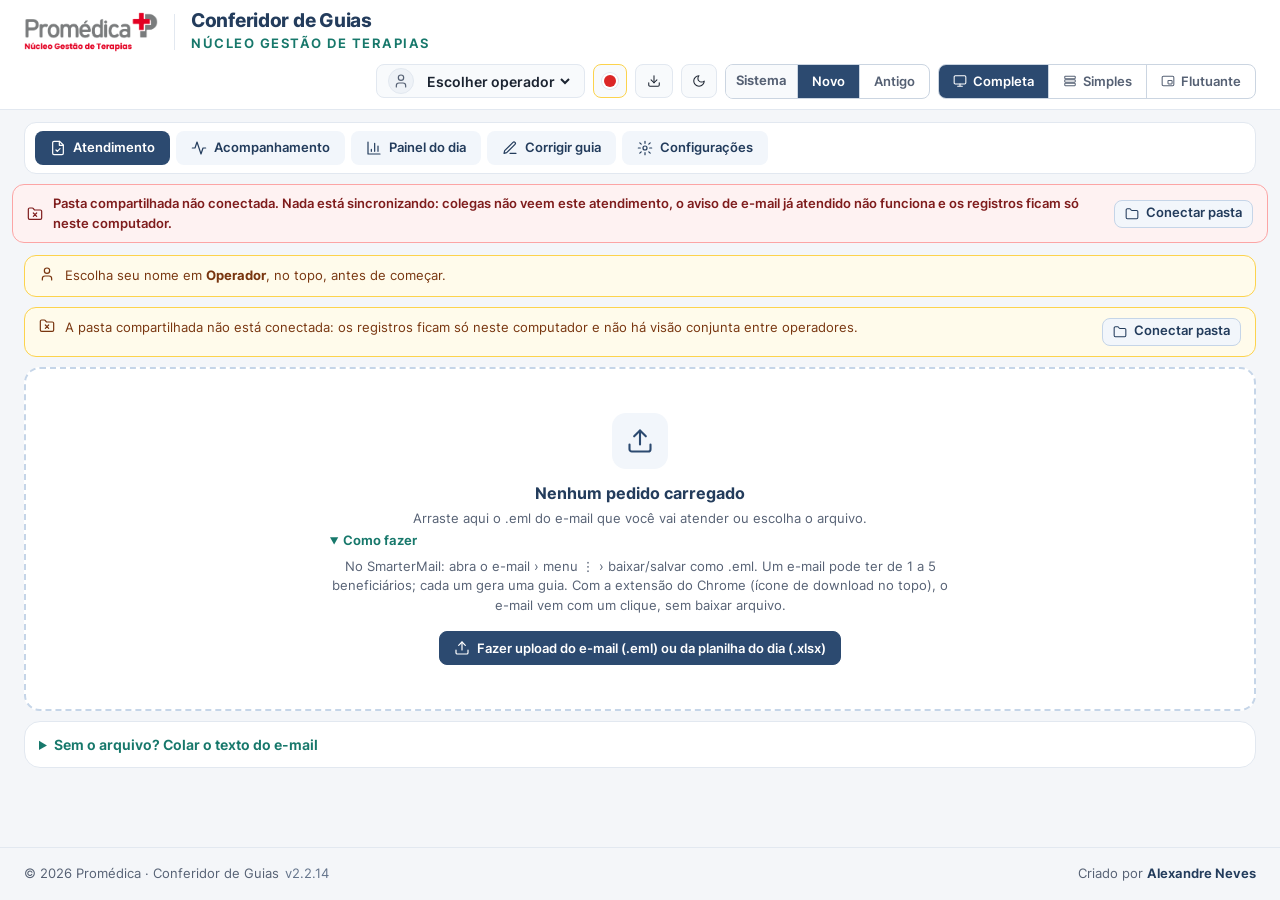
<file: public/index.html>
<!doctype html>
<html lang="pt-BR" data-theme="light">
<head>
<meta charset="utf-8">
<meta name="viewport" content="width=device-width,initial-scale=1">
<meta name="robots" content="noindex,nofollow">
<meta name="conferidor-guias" content="1">
<meta name="color-scheme" content="light dark">
<title>Conferidor de Guias · Promédica</title>
<link rel="icon" href="favicon.ico" sizes="32x32">
<link rel="icon" type="image/png" sizes="192x192" href="icon-192.png">
<link rel="apple-touch-icon" href="icon-180.png">
<script>
/* Tema aplicado antes da pintura, para não piscar. Preferência guardada neste computador. */
(function () {
  try {
    var t = JSON.parse(localStorage.getItem('conferidor.tema') || '"auto"');
    var escuro = t === 'escuro' || (t !== 'claro' && window.matchMedia && matchMedia('(prefers-color-scheme: dark)').matches);
    document.documentElement.setAttribute('data-theme', escuro ? 'dark' : 'light');
  } catch (e) { }
})();
/* Se algo impedir a página de abrir, mostra o erro na tela (em vez de ficar em branco) para poder ser enviado ao suporte. */
window.__erros = [];
window.addEventListener('error', function (e) {
  var t = e.target;
  if (t && (t.tagName === 'SCRIPT' || t.tagName === 'LINK')) window.__erros.push('Arquivo não carregou: ' + (t.src || t.href));
  else window.__erros.push((e.message || 'erro') + (e.filename ? ' (' + e.filename.split('/').pop() + ':' + e.lineno + ':' + e.colno + ')' : '') + (e.error && e.error.stack ? '\n' + String(e.error.stack).split('\n').slice(1, 4).join('\n') : ''));
}, true);
window.addEventListener('unhandledrejection', function (e) { var r = e.reason; window.__erros.push('Erro assíncrono: ' + (r && (r.stack || r.message) || r)); });
window.__falhaAbrir = function () {
  if (document.body.dataset.pronto) return;
  var app = document.getElementById('app'); if (!app) return;
  var txt = (window.__erros.length ? window.__erros.join('\n\n') : 'Nenhum erro registrado: a página ficou esperando (pasta compartilhada ou navegador lento).') + '\n\nNavegador: ' + navigator.userAgent;
  app.innerHTML = '<div style="max-width:760px;margin:24px auto;padding:20px;border:1px solid #fca5a5;background:#fef2f2;color:#7f1d1d;border-radius:12px;font:14px/1.5 system-ui,sans-serif">'
    + '<b style="font-size:16px">O Conferidor não terminou de abrir.</b><p>Recarregue a página (Ctrl+F5). Se continuar, clique em <b>Copiar detalhes</b> e envie ao suporte. Se houver um atendimento aberto que esteja impedindo a abertura, use <b>Abrir sem o atendimento salvo</b> (ele fica guardado como cópia neste computador e continua registrado como em andamento).</p>'
    + '<pre id="errTxt" style="white-space:pre-wrap;background:#fff;color:#1c2431;border:1px solid #fecaca;border-radius:8px;padding:10px;max-height:260px;overflow:auto;font-size:12.5px"></pre>'
    + '<p style="display:flex;gap:8px;flex-wrap:wrap"><button id="errRec">Recarregar</button><button id="errCop">Copiar detalhes</button><button id="errSem">Abrir sem o atendimento salvo</button></p></div>';
  document.getElementById('errTxt').textContent = txt;
  document.getElementById('errRec').onclick = function () { location.reload(); };
  document.getElementById('errCop').onclick = function () { try { navigator.clipboard.writeText(txt); this.textContent = 'Copiado'; } catch (e) { } };
  document.getElementById('errSem').onclick = function () { try { var a = localStorage.getItem('conferidor.atual'); if (a) localStorage.setItem('conferidor.atual.copia', a); localStorage.removeItem('conferidor.atual'); } catch (e) { } location.reload(); };
};
document.addEventListener('DOMContentLoaded', function () { setTimeout(window.__falhaAbrir, 12000); });
</script>
<link rel="stylesheet" href="css/app.css">
</head>
<body>
<header class="topo">
  <div class="wrap topo-in">
    <div class="marca">
      <img class="logo" src="logo-promedica.png" alt="Promédica">
      <span class="div"></span>
      <div>
        <h1>Conferidor de Guias</h1>
        <p class="sub">Núcleo Gestão de Terapias</p>
      </div>
    </div>
    <div class="progs" id="topoProg"></div>
    <div class="topo-acoes" id="topoAcoes"></div>
  </div>
</header>
<div class="wrap">
  <nav class="abas" id="abas" aria-label="Seções"></nav>
</div>
<div class="wrap print-wrap"><div class="print-head"><img src="logo-promedica.png" alt="Promédica"><b>Conferidor de Guias · <span>Núcleo Gestão de Terapias</span></b><small id="printData"></small></div></div>
<div id="barraSync" class="barra-sync" hidden role="alert"></div>
<main id="app"></main>
<footer class="rodape">
  <span>© <span id="anoRodape"></span> Promédica · Conferidor de Guias<span class="ver" id="verRodape" title="Versão do sistema"></span></span>
  <span>Criado por <b>Alexandre Neves</b></span>
</footer>
<div id="modalRoot"></div>
<div class="toast" id="toast" role="status" aria-live="polite"></div>
<input type="file" id="arquivoEml" accept=".eml,message/rfc822,.xlsx,.csv,.tsv" class="oculto">

<script src="js/01-base.js"></script>
<script src="js/02-email.js"></script>
<script src="js/03-dados.js"></script>
<script src="js/04-atendimento.js"></script>
<script src="js/05-telas.js"></script>
<script src="js/06-config.js"></script>
<script src="js/07-prints.js"></script>
<script src="js/08-acoes.js"></script>
<script src="js/09-ferramentas.js"></script>
<script src="js/10-listas.js"></script>
<script src="js/11-painel-e-inicio.js"></script>
</body>
</html>
</file>
<file: public/css/app.css>
/* Conferidor de Guias · Promédica — visual */
@font-face{font-family:"Inter";font-style:normal;font-weight:100 900;font-display:swap;src:url("../fonts/inter-latin-wght-normal.woff2") format("woff2-variations"),url("../fonts/inter-latin-wght-normal.woff2") format("woff2")}
:root{
  /* Tipografia */
  --font-sans:"Inter","Segoe UI Variable Text","Segoe UI",system-ui,-apple-system,"Helvetica Neue",Arial,sans-serif;
  --fs-xs:12.5px; --fs-sm:13px; --fs-md:14px; --fs-lg:16px; --fs-xl:19px; --fs-2xl:22px;
  --lh:1.5;
  /* Espaçamento e forma */
  --r-sm:8px; --r:12px; --r-lg:16px; --h-ctl:34px; --h-sm:28px;
  /* Marca (paleta Promédica) */
  --brand-50:#f2f6fb; --brand-100:#e1eaf4; --brand-200:#c5d5e8; --brand-300:#9bb6d5; --brand-400:#6a90bd; --brand-500:#4872a4;
  --brand-600:#375b88; --brand-700:#2c4a70; --brand-800:#233c5c; --brand-900:#1e3350; --brand-950:#13223a;
  --accent-50:#effaf8; --accent-100:#d3f0ea; --accent-200:#a7e0d5; --accent-300:#6fc9b9; --accent-400:#3aae9c; --accent-500:#1f9282;
  --accent-600:#17786b; --accent-700:#155f56; --accent-800:#144d47; --accent-900:#12403b;
  /* Tokens semânticos (tema claro) */
  --bg:#f4f6f9; --surface:#ffffff; --surface-2:#f8fafc; --surface-3:#eef2f7;
  --border:#e2e8f0; --border-strong:#cbd5e1; --grid:#d5dde8;
  --text:#1c2431; --text-2:#566174; --text-3:#64748b;
  --primary:#2c4a70; --primary-hover:#233c5c; --primary-press:#1e3350; --on-primary:#ffffff;
  --soft:#f2f6fb; --soft-2:#e1eaf4; --soft-br:#c5d5e8; --soft-fg:#233c5c;
  --accent:#17786b; --accent-bg:#effaf8; --accent-br:#a7e0d5; --accent-fg:#155f56;
  --focus:#1f9282; --field:#ffffff; --th:#eef2f7; --on-th:#334155; --shadow:none;
  --ok-bg:#ecfdf5; --ok-fg:#166534; --ok-br:#86efac; --ok-solid:#16a34a;
  --warn-bg:#fffbeb; --warn-fg:#78350f; --warn-br:#fcd34d; --warn-solid:#d97706;
  --bad-bg:#fef2f2; --bad-fg:#7f1d1d; --bad-br:#fca5a5; --bad-solid:#dc2626;
  --obs-bg:#f1f5f9; --obs-fg:#334155; --obs-br:#cbd5e1; --obs-solid:#64748b;
  --info-bg:#f2f6fb; --info-fg:#233c5c; --info-br:#c5d5e8; --info-solid:#4872a4;
  --neu-bg:#f1f5f9; --neu-fg:#334155; --neu-br:#e2e8f0;
  --mark-ok:#bbf7d0; --mark-warn:#fde68a; --mark-cart:#dbeafe; --mark-benef:#fce7f3; --mark-med:#e0e7ff; --mark-cid:#ffedd5; --mark-data:#ccfbf1;
  --overlay:rgba(8,15,30,.62);
  color-scheme:light;
}
:root[data-theme=dark]{
  --bg:#0e1420; --surface:#151c2a; --surface-2:#1a2333; --surface-3:#212c40;
  --border:#2a3550; --border-strong:#3a4966; --grid:#3d4b68;
  --text:#e7ebf3; --text-2:#a6b1c4; --text-3:#7f8ba0;
  --primary:#3d6cab; --primary-hover:#4a7bbd; --primary-press:#355f9a; --on-primary:#ffffff;
  --soft:#1b2a42; --soft-2:#243652; --soft-br:#37507a; --soft-fg:#d3e2f6;
  --accent:#3aae9c; --accent-bg:#11302d; --accent-br:#1f5e55; --accent-fg:#8fe0d2;
  --focus:#4cc2ae; --field:#111826; --th:#212c40; --on-th:#cbd5e1; --shadow:none;
  --ok-bg:#10301f; --ok-fg:#86efac; --ok-br:#1f6b3a; --ok-solid:#22c55e;
  --warn-bg:#32280a; --warn-fg:#fcd34d; --warn-br:#7a5c0a; --warn-solid:#f59e0b;
  --bad-bg:#3a1515; --bad-fg:#fca5a5; --bad-br:#7f2a2a; --bad-solid:#ef4444;
  --obs-bg:#212c40; --obs-fg:#cbd5e1; --obs-br:#3a4966; --obs-solid:#94a3b8;
  --info-bg:#1b2a42; --info-fg:#d3e2f6; --info-br:#37507a; --info-solid:#6a90bd;
  --neu-bg:#212c40; --neu-fg:#cbd5e1; --neu-br:#3a4966;
  --mark-ok:#14532d; --mark-warn:#5b4410; --mark-cart:#1e3a6e; --mark-benef:#5b2140; --mark-med:#2e3470; --mark-cid:#5a3412; --mark-data:#134e48;
  --overlay:rgba(0,0,0,.72);
  color-scheme:dark;
}
/* Cores de identificação (operadores e clínicas). Evitam vermelho e âmbar, reservados a alertas. */
.idc-0{--c-h:215}.idc-1{--c-h:190}.idc-2{--c-h:172}.idc-3{--c-h:145}.idc-4{--c-h:95}
.idc-5{--c-h:245}.idc-6{--c-h:272}.idc-7{--c-h:300}.idc-8{--c-h:332}.idc-9{--c-h:24}
.idc{--c-bg:hsl(var(--c-h) 70% 92%);--c-fg:hsl(var(--c-h) 60% 26%);--c-br:hsl(var(--c-h) 50% 72%);--c-solid:hsl(var(--c-h) 55% 42%)}
:root[data-theme=dark] .idc{--c-bg:hsl(var(--c-h) 38% 22%);--c-fg:hsl(var(--c-h) 75% 82%);--c-br:hsl(var(--c-h) 35% 40%);--c-solid:hsl(var(--c-h) 60% 62%)}

*{box-sizing:border-box}
html{-webkit-text-size-adjust:100%}
html,body{margin:0;background:var(--bg);color:var(--text);font:400 var(--fs-md)/var(--lh) var(--font-sans);font-feature-settings:"cv11","ss01";-webkit-font-smoothing:antialiased}
body{display:flex;flex-direction:column;min-height:100vh}
button,input,select,textarea{font:inherit;color:inherit}
h1,h2,h3,h4,p{margin:0}
.num,.mono{font-variant-numeric:tabular-nums;font-feature-settings:"tnum"}
.muted{color:var(--text-2)}
.oculto{display:none!important}
.sr{position:absolute;width:1px;height:1px;overflow:hidden;clip:rect(0 0 0 0);white-space:nowrap}
a{color:var(--accent)}
.wrap{width:100%;max-width:1600px;margin:0 auto;padding:0 12px}
@media (min-width:640px){.wrap{padding:0 24px}}

/* Ícones */
.ic{width:16px;height:16px;flex:none;stroke:currentColor;fill:none;stroke-width:1.8;stroke-linecap:round;stroke-linejoin:round}
.ic.sm{width:14px;height:14px}.ic.lg{width:20px;height:20px}.ic.xl{width:28px;height:28px}
@keyframes giro{to{transform:rotate(360deg)}}

.aba-pausada{position:fixed;inset:0;z-index:200;background:var(--overlay);display:flex;align-items:center;justify-content:center;padding:16px}
.aba-pausada-c{background:var(--surface);color:var(--text);border-radius:var(--r-lg);padding:28px;max-width:460px;text-align:center;display:grid;gap:12px;justify-items:center;box-shadow:0 20px 50px rgba(0,0,0,.35)}
.aba-pausada-c .ic{color:var(--warn-solid)}
.aba-pausada-c h2{font-size:var(--fs-xl)}
/* ===== Topo ===== */
header.topo{background:var(--surface);border-bottom:1px solid var(--border);box-shadow:var(--shadow);position:sticky;top:0;z-index:30}
.topo-in{display:flex;flex-wrap:wrap;align-items:center;justify-content:space-between;gap:10px 20px;padding-top:10px;padding-bottom:10px}
.marca{display:flex;align-items:center;min-width:0}
.marca .logo{height:40px;width:auto;display:block}
:root[data-theme=dark] .marca .logo{filter:brightness(1.25) contrast(1.05)}
.marca .div{width:1px;height:36px;background:var(--border);margin:0 16px;display:none}
@media (min-width:640px){.marca .div{display:block}}
.marca h1{font-size:var(--fs-xl);font-weight:750;color:var(--soft-fg);letter-spacing:-.015em;line-height:1.2}
.marca .sub{margin-top:2px;font-size:var(--fs-xs);font-weight:650;text-transform:uppercase;letter-spacing:.12em;color:var(--accent)}
.topo-acoes{display:flex;flex-wrap:wrap;gap:8px;align-items:center;margin-left:auto}
.chip{display:inline-flex;align-items:center;gap:7px;min-height:var(--h-ctl);border-radius:var(--r-sm);padding:0 11px;font-size:var(--fs-sm);font-weight:600;background:var(--surface-2);color:var(--text);border:1px solid var(--border);white-space:nowrap;line-height:1}
.chip.ctx{background:var(--soft);border-color:var(--soft-br);color:var(--soft-fg)}
button.chip{cursor:pointer}
button.chip:hover{background:var(--soft-2)}
button.chip:active{transform:translateY(1px)}
.chip.chip-op{background:var(--c-bg,var(--surface-2));border-color:var(--c-br,var(--border));color:var(--c-fg,var(--text))}
.chip select option{color:var(--text);background:var(--surface)}
.chip select{width:auto;min-width:110px;max-width:170px;border:0;background:transparent;padding:0 2px;font-weight:600;color:inherit;cursor:pointer;min-height:0;box-shadow:none;border-radius:0}
.chip select:focus{outline:none;box-shadow:none}
.chip:focus-within,.chip:focus-visible{outline:2px solid var(--focus);outline-offset:1px}
.chip.pasta{font-weight:600}
.chip.pasta.ok{background:var(--ok-bg);color:var(--ok-fg);border-color:var(--ok-br)}
.chip.pasta.alerta{background:var(--surface-2);color:var(--warn-fg);border-color:var(--warn-br)}
.chip.pasta.alerta .ic{color:var(--warn-solid)}
:root[data-theme=dark] .chip.pasta.alerta{color:var(--warn-fg)}
.chip.tema{padding:0 10px}
.luz{width:12px;height:12px;border-radius:50%;flex:none;box-shadow:0 0 0 2px var(--surface),0 0 0 3px var(--border)}
.luz.ok{background:#16a34a}.luz.warn{background:#eab308}.luz.bad{background:#dc2626}
.btn.so{font-size:0;gap:0;padding:0 9px;min-width:var(--h-ctl)}
.btn.sm.so,.btn.cp{min-width:var(--h-sm);padding:0 8px}
.btn.so .ic{font-size:var(--fs-sm)}
.progs{display:none;gap:6px;align-items:center;margin-right:auto;min-width:0}
body.topo-mini .progs{display:flex}
.prog{width:32px;height:32px;border-radius:50%;flex:none;display:inline-flex;align-items:center;justify-content:center;position:relative;cursor:help;background:conic-gradient(var(--c-solid,var(--primary)) calc(var(--p,0)*1%),var(--surface-3) 0)}
.prog::before{content:"";position:absolute;inset:3px;border-radius:50%;background:var(--surface)}
.prog .pe{position:relative;display:inline-flex;line-height:1}
.prog .emoji{font-size:17px}.prog .ic{color:var(--text-3)}
.guia-destaque{margin:4px 0 14px;padding:14px 16px;border:2px solid var(--warn-br);background:var(--warn-bg);border-radius:var(--r)}
.guia-destaque.ok{border-color:var(--ok-solid);background:var(--ok-bg)}
.guia-destaque.erro{border-color:var(--bad-solid);background:var(--bad-bg)}
.guia-destaque .lbl{font-size:var(--fs-md);font-weight:750;display:flex;align-items:center;gap:8px;margin-bottom:8px}
.guia-destaque input{font-size:28px;font-weight:750;letter-spacing:.09em;height:58px;max-width:420px;width:100%;text-transform:uppercase;font-variant-numeric:tabular-nums}
.zona-prints{display:flex;align-items:center;justify-content:center;gap:10px;padding:16px;border:2px dashed var(--border-strong);border-radius:var(--r);background:var(--surface-2);color:var(--text-2);cursor:pointer;text-align:center}
.zona-prints:hover,.zona-prints.sobre{border-color:var(--accent);background:var(--accent-bg);color:var(--accent-fg)}
table.prints-t td{vertical-align:middle}
img.mini{display:block;max-width:240px;max-height:34px;image-rendering:auto;border:1px solid var(--border);border-radius:4px;background:#fff}
.barra-sync{display:flex;align-items:center;gap:10px;flex-wrap:wrap;margin:10px auto 0;max-width:1600px;width:calc(100% - 24px);padding:9px 14px;background:var(--bad-bg);border:1px solid var(--bad-br);color:var(--bad-fg);border-radius:var(--r);font-size:var(--fs-sm);font-weight:600}
.barra-sync[hidden]{display:none}
.barra-sync .esp{flex:1 1 220px;min-width:0}
.chip.mini-btn{padding:0 9px;min-width:var(--h-ctl);justify-content:center}
/* Topo compacto: só operador, luz da pasta e botão de voltar, na cor do operador */
body.topo-mini header.topo{background:linear-gradient(var(--c-bg,transparent),var(--c-bg,transparent)),var(--surface);border-bottom-color:var(--c-br,var(--border));box-shadow:none}
body.topo-mini .marca{display:none}
body.topo-mini .topo-in{padding-top:3px;padding-bottom:3px;justify-content:flex-end;flex-wrap:nowrap}
body.topo-mini .topo-acoes{flex-wrap:nowrap;gap:6px}
body.topo-mini .chip{min-height:28px;padding:0 8px}
body.topo-mini .chip.mini-btn{min-width:28px;padding:0 6px}
body.topo-mini .chip.chip-op{background:transparent;border-color:transparent}
body.topo-mini nav.abas{display:none}
body.topo-mini .chip select{max-width:46vw}
.chip .txt-fino{display:inline}
@media (max-width:560px){
  .chip .txt-fino,nav.abas button .txt-fino{display:none}
  .chip.ctx{padding:0 8px}
  nav.abas{gap:4px;padding:6px}
  nav.abas button{padding:0 12px;flex:1;justify-content:center}
  .topo-in{padding-top:6px;padding-bottom:6px;gap:6px 10px}
  .marca .logo{height:30px}
  .marca h1{font-size:var(--fs-lg)}
  .marca .sub{font-size:var(--fs-xs);letter-spacing:.04em}
  .topo-acoes{gap:5px;width:100%;justify-content:flex-end}
  .chip select{min-width:80px;max-width:36vw}
}
.avatar{display:inline-flex;align-items:center;justify-content:center;flex:none;width:26px;height:26px;border-radius:50%;background:var(--c-bg,var(--surface-3));color:var(--c-fg,var(--text-2));border:1px solid var(--c-br,var(--border))}
.avatar .emoji{font-size:18px;line-height:1}.avatar.lg .emoji{font-size:29px}.tag .emoji{font-size:15px;line-height:1}.av-op .emoji{font-size:27px;line-height:1}
.avatar.lg{width:44px;height:44px}.avatar.lg .ic{width:19px;height:19px}
.sq{display:inline-flex;align-items:center;justify-content:center;flex:none;width:26px;height:26px;border-radius:6px;background:var(--c-bg);color:var(--c-fg);border:1px solid var(--c-br);font-size:var(--fs-xs);font-weight:750;letter-spacing:.02em}
.sq.lg{width:34px;height:34px;font-size:13px;border-radius:9px}

/* ===== Abas e etapas ===== */
nav.abas{display:flex;flex-wrap:wrap;gap:6px;padding:8px 10px;margin:12px 0 0;background:var(--surface);border:1px solid var(--border);border-radius:var(--r);box-shadow:var(--shadow)}
nav.abas button{display:inline-flex;align-items:center;gap:7px;min-height:var(--h-ctl);border:1px solid transparent;background:var(--soft);color:var(--soft-fg);padding:0 14px;border-radius:var(--r-sm);font-size:var(--fs-sm);font-weight:600;cursor:pointer;transition:background .12s}
nav.abas button:hover{background:var(--soft-2)}
nav.abas button:active{transform:translateY(1px)}
nav.abas button.ativo{background:var(--primary);color:var(--on-primary)}
nav.abas button:focus-visible{outline:2px solid var(--focus);outline-offset:2px}
main{width:100%;max-width:1600px;margin:0 auto;padding:12px 12px 28px;flex:1}
@media (min-width:640px){main{padding:12px 24px 28px}}
main > * + *{margin-top:10px}

.guias-bar{display:flex;gap:8px;overflow-x:auto;padding:2px 2px 6px}
.guia-tab{display:flex;align-items:center;gap:9px;flex:none;min-width:190px;max-width:290px;text-align:left;border:1px solid var(--border);background:var(--surface);border-radius:var(--r);padding:8px 12px;cursor:pointer;box-shadow:var(--shadow)}
.guia-tab:hover{border-color:var(--border-strong);background:var(--surface-2)}
.guia-tab.ativa{border-color:var(--primary);box-shadow:0 0 0 1px var(--primary)}
.guia-tab .t1{font-size:var(--fs-sm);font-weight:650;line-height:1.25;overflow-wrap:anywhere}
.guia-tab .t2{font-size:var(--fs-xs);color:var(--text-2)}
.guia-tab:focus-visible{outline:2px solid var(--focus);outline-offset:2px}

.passos{display:flex;gap:6px;padding:8px;background:var(--surface);border:1px solid var(--border);border-radius:var(--r);box-shadow:var(--shadow);overflow-x:auto}
.passo{flex:1 0 auto;min-width:46px;display:flex;align-items:center;gap:10px;border:1px solid transparent;background:transparent;border-radius:var(--r-sm);padding:7px 12px;cursor:pointer;text-align:left;color:var(--text-2)}
@media (min-width:760px){.passo{min-width:170px}}
.passo .bola{width:26px;height:26px;border-radius:50%;display:inline-flex;align-items:center;justify-content:center;flex:none;font-size:var(--fs-xs);font-weight:700;border:2px solid var(--border-strong);color:var(--text-2);background:var(--surface)}
.passo .tx{display:none;min-width:0}
@media (min-width:760px){.passo .tx{display:block}}
.passo .tx small{display:block;font-size:var(--fs-xs);line-height:1.2}
.passo .tx b{display:block;font-size:var(--fs-sm);font-weight:650;color:var(--text);line-height:1.3}
.passo:hover:not(:disabled){background:var(--surface-2)}
.passo:disabled{cursor:not-allowed;opacity:.55}
.passo.atual{background:var(--soft);border-color:var(--soft-br)}
.passo.atual .bola{background:var(--primary);border-color:var(--primary);color:var(--on-primary)}
.passo.feito .bola{background:var(--ok-solid);border-color:var(--ok-solid);color:#fff}
.passo.atencao .bola{background:var(--warn-bg);border-color:var(--warn-solid);color:var(--warn-fg)}
.passo.atencao .tx small{color:var(--warn-fg);font-weight:650}
.passo:focus-visible{outline:2px solid var(--focus);outline-offset:1px}
.passo .passo-selo{margin-left:auto;display:none}
@media (min-width:760px){.passo .passo-selo{display:inline-flex}}
.passo.atual.atencao .bola{background:var(--warn-bg);border-color:var(--warn-solid);color:var(--warn-fg)}

/* ===== Como fazer / aguardando e-mail ===== */
.como{margin:0 0 10px}.como .dica{margin:0 0 4px;font-size:var(--fs-sm)}
.como details > summary{font-size:var(--fs-xs);color:var(--accent);font-weight:650;width:max-content}
.como-d{font-size:var(--fs-sm);color:var(--text-2);padding:6px 0 0}.como-d ol{margin:0;padding-left:20px}.como-d p{margin:4px 0 0}
.vazio .como{max-width:620px;margin:0 auto 14px}
.vazio.aguardando{padding:22px 20px}.vazio.aguardando .ico{width:44px;height:44px;margin-bottom:8px}
/* ===== Seletor de visualização ===== */
.seg-vis{align-items:stretch}
.seg-vis .seg-rot{display:inline-flex;align-items:center;padding:0 10px;font-size:var(--fs-xs);font-weight:650;color:var(--text-2);background:var(--surface-2);border-right:1px solid var(--border-strong)}
.seg-vis button{padding:5px 11px;min-height:calc(var(--h-ctl) - 2px)}
.seg-vis button.on{background:var(--primary);color:var(--on-primary)}
body.topo-mini .seg-vis button{padding:3px 8px;min-height:26px}
@media (max-width:1499px){.seg-vis .seg-rot{display:none}.chip.tema .txt-fino{display:none}}
@media (max-width:1100px){.seg-vis .txt-fino{display:none}}
/* ===== Densidade compacta ===== */
body.densa{--h-ctl:28px;--h-sm:24px}
body.densa .card{padding:8px 12px}
body.densa main > * + *{margin-top:6px}
body.densa .card + .card{margin-top:6px}
body.densa .cp-grupo{padding:4px 10px}
body.densa .cp-linha{padding:2px 0}
body.densa .cp-grupo + .cp-grupo{margin-top:6px}
body.densa .t th,body.densa .t td{padding:2px 6px}
body.densa .passos{padding:4px}
body.densa .passo{padding:4px 10px}
body.densa .card-h{margin-bottom:4px}
body.densa input[type=text],body.densa select{padding:3px 8px}
body.densa .barra-acao{padding:6px 12px}
body.densa nav.abas{padding:5px 8px;margin-top:6px}
body.densa .topo-in{padding-top:5px;padding-bottom:5px}
body.densa .al{padding:5px 9px}
/* ===== Barra de ação fixa no rodapé ===== */
.barra-acao{position:sticky;bottom:0;z-index:15;display:flex;align-items:center;gap:8px 10px;flex-wrap:wrap;margin-top:10px;padding:10px 14px;background:var(--surface);border:1px solid var(--border-strong);border-radius:var(--r);box-shadow:0 -6px 20px rgba(15,23,42,.10)}
:root[data-theme=dark] .barra-acao{box-shadow:0 -6px 20px rgba(0,0,0,.45)}
.barra-st{flex:1;min-width:0;display:flex;align-items:center;gap:8px;flex-wrap:wrap;font-size:var(--fs-sm)}
.barra-msg{color:var(--text-2);min-width:0}
.acoes-sec{margin-bottom:-4px}
@keyframes piscar{0%,100%{box-shadow:none}30%{box-shadow:0 0 0 3px var(--warn-solid)}}
.piscar{animation:piscar 1.2s ease 2}
.btn.conferi-btn{background:var(--surface);border-color:var(--warn-br);color:var(--warn-fg)}
.btn.conferi-btn:hover{background:var(--warn-bg)}
.btn.conferi-btn.on{background:var(--ok-bg);border-color:var(--ok-br);color:var(--ok-fg)}
/* E-mail fixo ao rolar a coluna da direita (etapa 2) */
@media (min-width:1001px){.col-fixa{position:sticky;top:76px;align-self:start;max-height:calc(100vh - 160px);overflow:auto;border-radius:var(--r-lg)}body.topo-mini .col-fixa{top:44px;max-height:calc(100vh - 120px)}.col-fixa pre.original{max-height:none}}
/* ===== Cartões ===== */
.card{background:var(--surface);border:1px solid var(--border);border-radius:var(--r-lg);padding:12px 14px;box-shadow:var(--shadow)}
.card + .card{margin-top:10px}
.card-h{display:flex;align-items:center;flex-wrap:wrap;gap:6px 10px;margin-bottom:8px}
.card-h h2{font-size:var(--fs-lg);font-weight:700;color:var(--soft-fg);letter-spacing:-.005em}
.card-h .esp{flex:1}
.card h3,.sec-t{font-size:var(--fs-md);font-weight:650;color:var(--soft-fg);margin:12px 0 6px}
.eyebrow{font-size:var(--fs-xs);font-weight:700;text-transform:uppercase;letter-spacing:.08em;color:var(--accent)}
.dica{color:var(--text-2);font-size:var(--fs-xs);margin:0 0 6px}
.grid2{display:grid;grid-template-columns:minmax(0,1fr) minmax(0,1.2fr);gap:12px;align-items:start}
.grid2 > div > .card + .card{margin-top:12px}
@media (max-width:1000px){.grid2{grid-template-columns:1fr}}
.stack > * + *{margin-top:10px}
.linha-flex{display:flex;gap:10px;align-items:center;flex-wrap:wrap}
.acoes{display:flex;gap:8px;flex-wrap:wrap;align-items:center;margin-top:10px}
.acoes .esp{flex:1}

/* ===== Botões ===== */
.btn{display:inline-flex;align-items:center;justify-content:center;gap:7px;min-height:var(--h-ctl);padding:0 14px;border:1px solid var(--soft-br);background:var(--soft);color:var(--soft-fg);border-radius:var(--r-sm);font-size:var(--fs-sm);font-weight:600;line-height:1;cursor:pointer;white-space:nowrap;transition:background .12s,border-color .12s,box-shadow .12s;user-select:none;text-decoration:none}
.btn:hover{background:var(--soft-2)}
.btn:active{transform:translateY(1px);filter:brightness(.97)}
.btn:focus-visible{outline:2px solid var(--focus);outline-offset:2px}
.btn:disabled,.btn[aria-disabled=true]{opacity:.42;cursor:not-allowed;transform:none;filter:none}
.btn.pri{background:var(--primary);border-color:var(--primary);color:var(--on-primary)}
.btn.pri:hover{background:var(--primary-hover);border-color:var(--primary-hover)}
.btn.pri:active{background:var(--primary-press)}
.btn.line{background:transparent;border-color:var(--border-strong);color:var(--text)}
.btn.line:hover{background:var(--surface-3)}
.btn.ghost{background:transparent;border-color:transparent;color:var(--text-2)}
.btn.ghost:hover{background:var(--surface-3);color:var(--text)}
.btn.dng{background:transparent;border-color:var(--border-strong);color:var(--text-2)}
.btn.dng:hover,.btn.dng:focus-visible{background:var(--bad-bg);border-color:var(--bad-br);color:var(--bad-fg)}
.btn.cp{background:var(--surface);border-color:var(--border-strong);color:var(--text-2);min-height:var(--h-sm);padding:0 10px;font-size:var(--fs-xs)}
.btn.cp:hover{background:var(--surface-3);color:var(--text)}
.btn.cp.copiado{background:var(--ok-bg);border-color:var(--ok-br);color:var(--ok-fg)}
.cp-campo:has(.btn.cp.copiado) :is(input,select){border-color:var(--ok-br);background:var(--ok-bg)}
.t td:has(.btn.cp.copiado){background:var(--ok-bg)}
.btn.link{background:none;border:0;color:var(--accent);padding:0 2px;min-height:var(--h-sm);text-decoration:underline;text-underline-offset:2px;font-weight:600}
.btn.link:hover{background:none;color:var(--accent-fg)}
.btn.sm{min-height:var(--h-sm);padding:0 10px;font-size:var(--fs-xs)}
.btn.ico{padding:0;width:var(--h-ctl)}
.btn.sm.ico{width:var(--h-sm)}
.acoes-ic{display:flex;gap:4px;justify-content:center;flex-wrap:nowrap}
.btn.carregando{position:relative;pointer-events:none;color:transparent!important}
.btn.carregando::after{content:"";position:absolute;width:15px;height:15px;border:2px solid var(--text-2);border-top-color:transparent;border-radius:50%;animation:giro .7s linear infinite}
.btn.pri.carregando::after{border-color:var(--on-primary);border-top-color:transparent}

/* ===== Campos ===== */
input[type=text],input[type=number],input[type=date],input[type=search],input[type=email],select,textarea{width:100%;min-height:var(--h-ctl);border:1px solid var(--border-strong);border-radius:var(--r-sm);padding:6px 10px;background:var(--field);color:var(--text);font-size:var(--fs-md)}
select{padding-right:6px;cursor:pointer}
textarea{line-height:1.5;resize:vertical;font-size:var(--fs-md)}
input::placeholder,textarea::placeholder{color:var(--text-3)}
input:hover:not(:disabled),select:hover:not(:disabled),textarea:hover:not(:disabled){border-color:var(--text-3)}
input:focus,select:focus,textarea:focus{outline:none;border-color:var(--focus);box-shadow:0 0 0 2px color-mix(in srgb,var(--focus) 30%,transparent)}
input:disabled,select:disabled,textarea:disabled{opacity:.6;cursor:not-allowed;background:var(--surface-2)}
input.invalido,select.invalido{border-color:var(--bad-solid);box-shadow:0 0 0 1px var(--bad-solid)}
input[type=checkbox],input[type=radio]{width:16px;height:16px;min-height:0;accent-color:var(--primary);margin:0;flex:none}
label.chk{display:flex;gap:9px;align-items:flex-start;cursor:pointer;font-size:var(--fs-md)}
.lbl{display:block;font-size:var(--fs-xs);font-weight:600;color:var(--text-2);margin-bottom:3px}
.campo-ajuda{font-size:var(--fs-xs);color:var(--text-2);margin-top:4px}
.campo-erro{font-size:var(--fs-xs);color:var(--bad-fg);margin-top:4px;display:flex;gap:5px;align-items:center}
.form-grid{display:grid;grid-template-columns:repeat(auto-fit,minmax(220px,1fr));gap:8px 12px}
input[type=file]{font-size:var(--fs-sm);color:var(--text-2);max-width:100%}input[type=file]::file-selector-button{border:1px solid var(--soft-br);background:var(--soft);color:var(--soft-fg);border-radius:var(--r-sm);padding:6px 12px;margin-right:10px;font:inherit;font-weight:600;cursor:pointer}input[type=file]::file-selector-button:hover{background:var(--soft-2)}.busca{position:relative}
.busca .ic{position:absolute;left:10px;top:50%;transform:translateY(-50%);color:var(--text-3);pointer-events:none}
.busca input{padding-left:32px}

/* Campos de cópia (dados do pedido) */
.cp-grupo{border:1px solid var(--border);border-radius:var(--r);background:var(--surface-2);padding:8px 12px}
.cp-grupo + .cp-grupo{margin-top:10px}
.cp-grupo > .eyebrow{display:block;margin-bottom:8px}
.cp-linha{display:grid;grid-template-columns:minmax(140px,180px) 1fr;gap:4px 12px;align-items:start;padding:4px 0}
.cp-linha + .cp-linha{border-top:1px dashed var(--border)}
@media (max-width:640px){.cp-linha{grid-template-columns:1fr}}
.cp-linha > .rot{font-size:var(--fs-sm);font-weight:600;color:var(--text);padding-top:7px}
.cp-linha > .rot small{display:block;font-weight:400;color:var(--text-2);font-size:var(--fs-xs)}
.cp-campos{display:flex;flex-wrap:wrap;gap:8px}
.cp-campo{display:flex;align-items:center;gap:6px;flex:1 1 220px;min-width:0}
.cp-campo.curto{flex:0 1 190px}.cp-campo.mid{flex:0 1 290px}
.cp-campo .wrapin{flex:1;min-width:0}
.cp-campo .sub{display:block;font-size:var(--fs-xs);color:var(--text-2);margin-bottom:2px}

/* ===== Estado vazio ===== */
.vazio{border:2px dashed var(--soft-br);border-radius:var(--r-lg);padding:44px 20px;text-align:center;background:var(--surface);transition:.15s}
.vazio.sobre{border-color:var(--focus);background:var(--accent-bg)}
.vazio .ico{width:56px;height:56px;border-radius:14px;background:var(--soft);color:var(--primary);display:inline-flex;align-items:center;justify-content:center;margin-bottom:12px}
:root[data-theme=dark] .vazio .ico{color:var(--soft-fg)}
.vazio h2{font-size:var(--fs-lg);font-weight:700;color:var(--soft-fg);margin-bottom:4px}
.vazio p{color:var(--text-2);font-size:var(--fs-sm);margin:0 auto 16px;max-width:620px}

/* ===== Etiquetas / selos (nunca só cor: sempre texto ou ícone) ===== */
.tag{display:inline-flex;align-items:center;gap:5px;font-size:var(--fs-xs);font-weight:650;line-height:1;border-radius:6px;padding:4px 8px;background:var(--neu-bg);color:var(--neu-fg);border:1px solid var(--neu-br);white-space:nowrap}
.tag .ic{width:12px;height:12px}
.tag.ok{background:var(--ok-bg);color:var(--ok-fg);border-color:var(--ok-br)}
.tag.warn{background:var(--warn-bg);color:var(--warn-fg);border-color:var(--warn-br)}
.tag.bad{background:var(--bad-bg);color:var(--bad-fg);border-color:var(--bad-br)}
.tag.obs{background:var(--obs-bg);color:var(--obs-fg);border-color:var(--obs-br)}
.tag.info{background:var(--info-bg);color:var(--info-fg);border-color:var(--info-br)}
.tag.ac{background:var(--accent-bg);color:var(--accent-fg);border-color:var(--accent-br)}
.tag.id{background:var(--c-bg);color:var(--c-fg);border-color:var(--c-br)}
.tag.solid-ok{background:var(--ok-solid);color:#fff;border-color:var(--ok-solid)}

/* ===== E-mail recebido ===== */
.email-meta{display:grid;grid-template-columns:84px 1fr;gap:5px 12px;font-size:var(--fs-sm);margin-bottom:12px}
.email-meta dt{color:var(--text-2);font-weight:600}
.email-meta dd{margin:0;word-break:break-word}
pre.original{white-space:pre-wrap;word-break:break-word;font-family:var(--font-sans);font-size:var(--fs-sm);line-height:1.55;background:var(--surface-2);border:1px solid var(--border);border-radius:var(--r-sm);padding:12px;margin:0;max-height:62vh;overflow:auto}
pre.original .hist{color:var(--text-3)}
mark{border-radius:3px;padding:0 3px;color:inherit}
mark.m-ok{background:var(--mark-ok)}
mark.m-warn{background:var(--mark-warn)}
mark.m-cart{background:var(--mark-cart)}
mark.m-benef{background:var(--mark-benef)}mark.m-med{background:var(--mark-med)}mark.m-cid{background:var(--mark-cid)}mark.m-data{background:var(--mark-data)}
mark.acende{outline:2px solid var(--focus);outline-offset:1px;font-weight:700}
.legenda-mk mark{margin-right:2px;white-space:nowrap}
[data-mcampo="benef"] .lbl.mk::before,[data-mcampo="cart"] .lbl.mk::before,[data-mcampo="medico"] .lbl.mk::before,[data-mcampo="cid"] .lbl.mk::before,[data-mcampo="data"] .lbl.mk::before{content:"";display:inline-block;width:9px;height:9px;border-radius:2px;margin-right:6px;vertical-align:-1px;border:1px solid var(--border-strong)}
[data-mcampo="benef"] .lbl.mk::before{background:var(--mark-benef)}[data-mcampo="cart"] .lbl.mk::before{background:var(--mark-cart)}[data-mcampo="medico"] .lbl.mk::before{background:var(--mark-med)}[data-mcampo="cid"] .lbl.mk::before{background:var(--mark-cid)}[data-mcampo="data"] .lbl.mk::before{background:var(--mark-data)}
mark.lacuna{background:var(--warn-bg);color:var(--warn-fg);outline:1px dashed var(--warn-br)}

/* ===== Alertas ===== */
.card.painel-al{padding:0;overflow:hidden}
.painel-al .al-h{display:flex;align-items:center;flex-wrap:wrap;gap:8px 10px;padding:11px 16px;background:var(--surface-2);border-bottom:1px solid var(--border);border-left:4px solid var(--border-strong)}
.painel-al.tem-bloqueio .al-h{border-left-color:var(--bad-solid);background:var(--bad-bg)}
.painel-al .al-h h2{font-size:var(--fs-md);font-weight:700;color:var(--text)}
.painel-al.tem-bloqueio .al-h h2{color:var(--bad-fg)}
.painel-al .al-corpo{padding:12px 16px}
.alertas{display:flex;flex-direction:column;gap:8px}
.al{display:grid;grid-template-columns:auto 1fr;gap:4px 10px;align-items:start;border-radius:var(--r-sm);padding:9px 12px;font-size:var(--fs-sm);border:1px solid var(--border);border-left-width:4px;background:var(--surface)}
.al .tx{min-width:0;overflow-wrap:anywhere}
.al.bloqueio{background:var(--bad-bg);border-color:var(--bad-br);border-left-color:var(--bad-solid);color:var(--bad-fg)}
.al.obs{background:var(--obs-bg);border-color:var(--obs-br);border-left-color:var(--obs-solid);color:var(--obs-fg)}
.al.atencao{background:var(--warn-bg);border-color:var(--warn-br);border-left-color:var(--warn-solid);color:var(--warn-fg)}
.ult-guia{display:flex;gap:10px;align-items:flex-start;background:var(--info-bg);color:var(--info-fg);border:1px solid var(--info-br);border-radius:var(--r);padding:8px 12px;margin-bottom:12px;font-size:var(--fs-sm)}
.ult-guia .eyebrow{color:var(--info-fg)}.ult-linha{margin-top:2px}
.painel-al.compacto .al-h{padding:6px 12px}.painel-al.compacto .al-h h2{font-size:var(--fs-sm)}.painel-al.compacto .al-corpo{padding:8px 12px}
.painel-al.compacto .alertas{gap:4px}
.painel-al.compacto .al{padding:5px 9px;font-size:var(--fs-xs);grid-template-columns:auto 1fr;gap:2px 8px;line-height:1.35}
.painel-al.compacto .al .tag{font-size:var(--fs-xs);padding:2px 6px}
.painel-al.compacto .al .al-t{font-weight:700}
.al .acoes-al{grid-column:2;display:flex;gap:6px;flex-wrap:wrap;align-items:center;margin-top:2px}
.al .acoes-al .btn.sm{min-height:26px;font-size:var(--fs-xs);padding:0 8px}
label.chk.conferi{font-size:var(--fs-xs);font-weight:650;align-items:center;gap:5px}
.al-infos{margin-top:6px}.al-infos summary{font-size:var(--fs-xs);color:var(--text-2);font-weight:600}
.al-infos .alertas{margin-top:4px}
.quadro{display:grid;grid-template-columns:repeat(3,minmax(0,1fr));gap:12px;align-items:start}
@media (max-width:900px){.quadro{grid-template-columns:1fr}}
.col-q{background:var(--surface-2);border:1px solid var(--border);border-radius:var(--r-lg);padding:12px}
.col-q h3{margin:0 0 10px;display:flex;align-items:center;gap:8px;font-size:var(--fs-md)}
.card-q{background:var(--surface);border:1px solid var(--border);border-radius:var(--r);padding:10px 12px;margin-bottom:8px;box-shadow:var(--shadow)}
.card-q .t1{font-weight:650;font-size:var(--fs-sm)}
.al.atencao.conferido{background:var(--ok-bg);border-color:var(--ok-br);border-left-color:var(--ok-solid);color:var(--ok-fg)}
.al.atencao.conferido .tag{opacity:.75}
.al.info{background:var(--surface-2);border-color:var(--border);border-left-color:var(--text-3);color:var(--text-2)}
.al .acoes-al{grid-column:2;display:flex;gap:8px;flex-wrap:wrap;align-items:center;margin-top:4px;color:var(--text)}
.al .acoes-al select{width:auto;min-width:220px;min-height:var(--h-sm);padding:2px 8px;font-size:var(--fs-xs)}
.al .tag{background:transparent}

/* ===== Tabelas (cabeçalho claro, grade fina, linha colorida pelo resultado) ===== */
.tabela-scroll{overflow:auto;max-height:64vh;border-radius:var(--r-sm)}
table.t{border-collapse:collapse;width:100%}
.t th,.t td{text-align:left;padding:4px 7px;border:1px solid var(--grid);vertical-align:middle;font-size:var(--fs-sm)}
.t th{font-weight:650;font-size:var(--fs-xs);text-transform:none;letter-spacing:0;background:var(--th);color:var(--on-th);text-align:center;position:sticky;top:0;z-index:1}
.t tr.r-ok > td{background:color-mix(in srgb,var(--ok-bg) 75%,transparent)}
.t tr.r-warn > td{background:color-mix(in srgb,var(--warn-bg) 85%,transparent)}
.t tr.r-bad > td{background:color-mix(in srgb,var(--bad-bg) 85%,transparent)}
.t tr.r-ign > td{background:var(--surface-2)}
:root[data-theme=dark] .t tr.r-ok > td{background:color-mix(in srgb,var(--ok-bg) 45%,var(--surface))}
:root[data-theme=dark] .t tr.r-warn > td{background:color-mix(in srgb,var(--warn-bg) 55%,var(--surface))}
:root[data-theme=dark] .t tr.r-bad > td{background:color-mix(in srgb,var(--bad-bg) 55%,var(--surface))}
.t td.pri{background:var(--soft);color:var(--soft-fg);font-weight:650}
.t td.c,.t th.c{text-align:center}
.t tr.novo td{background:var(--accent-bg)}
.qtd{font-size:var(--fs-lg);font-weight:750;color:var(--text);font-variant-numeric:tabular-nums}
@keyframes arco{to{background-position:200% 0}}
.qtd.multi{display:inline-block;font-size:26px;font-weight:900;line-height:1.1;padding:0 4px;background:linear-gradient(90deg,#ff1744,#ff9100,#ffea00,#00e676,#00b0ff,#d500f9,#ff1744);background-size:200% 100%;-webkit-background-clip:text;background-clip:text;color:transparent;-webkit-text-fill-color:transparent;animation:arco 1.6s linear infinite;filter:drop-shadow(0 0 5px rgba(255,255,255,.55)) drop-shadow(0 0 2px rgba(0,0,0,.35))}
@media (prefers-reduced-motion:reduce){.qtd.multi{animation:none}}
.cod{font-weight:650;font-variant-numeric:tabular-nums;letter-spacing:.02em}
.t-celula{display:flex;align-items:center;gap:8px;justify-content:center}

/* ===== Conferência cega ===== */
.cega{background:var(--surface-2);border:1px solid var(--border);border-radius:var(--r);padding:14px}
.cega-linhas{display:grid;grid-template-columns:60px 170px 110px;gap:8px 12px;align-items:center;margin-top:12px}
.cega-linhas{max-width:100%}@media (max-width:420px){.cega-linhas{grid-template-columns:40px minmax(0,1fr) 70px;gap:8px}}
.cega-linhas input{min-width:0;font-size:var(--fs-lg);text-align:center;font-variant-numeric:tabular-nums}
.cega-linhas .h{font-size:var(--fs-xs);color:var(--text-2);text-transform:uppercase;font-weight:700}
.res-ok{display:flex;gap:8px;align-items:center;background:var(--ok-bg);color:var(--ok-fg);border:1px solid var(--ok-br);border-radius:var(--r-sm);padding:10px 12px;font-weight:600}
.res-bad{background:var(--bad-bg);color:var(--bad-fg);border:1px solid var(--bad-br);border-radius:var(--r-sm);padding:10px 12px}
.res-bad ul{margin:6px 0 0;padding-left:20px;color:var(--text)}

/* ===== Finalização ===== */
.sit-opcoes{display:grid;grid-template-columns:repeat(auto-fit,minmax(180px,1fr));gap:8px}
.sit{position:relative;display:flex;gap:8px;align-items:center;text-align:left;border:2px solid var(--border);background:var(--surface);border-radius:var(--r);padding:8px 12px;cursor:pointer;color:var(--text)}
.sit:hover{border-color:var(--border-strong);background:var(--surface-2)}
.sit:focus-visible{outline:2px solid var(--focus);outline-offset:2px}
.sit b{display:block;font-size:var(--fs-md)}
.sit small{display:block;color:var(--text-2);font-size:var(--fs-xs);margin-top:2px}
.sit .ic{margin-top:2px}
.sit.on.autorizada{border-color:var(--ok-solid);background:var(--ok-bg)}
.sit.on.parcial{border-color:var(--warn-solid);background:var(--warn-bg)}
.sit.on.nao{border-color:var(--bad-solid);background:var(--bad-bg)}
.sit.on .ic{color:currentColor}
.negados{border:1px solid var(--border);border-radius:var(--r);overflow:hidden;margin-top:10px}
.seg{display:inline-flex;border:1px solid var(--border-strong);border-radius:var(--r-sm);overflow:hidden}
.seg button{border:0;background:var(--soft);color:var(--soft-fg);padding:5px 16px;font-size:var(--fs-sm);font-weight:650;cursor:pointer;display:inline-flex;gap:6px;align-items:center}
.seg button+button{border-left:1px solid var(--border-strong)}
.seg button:hover{background:var(--soft-2)}
.seg button.on{background:var(--primary);color:var(--on-primary)}
.seg button:focus-visible{outline:2px solid var(--focus);outline-offset:-2px}
.negado{display:grid;grid-template-columns:auto 1fr minmax(180px,260px);gap:10px;align-items:center;padding:9px 12px}
.negado + .negado{border-top:1px solid var(--border)}
.negado.on{background:var(--bad-bg)}
.negado.gl.on{background:var(--warn-bg)}
@media (max-width:700px){.negado{grid-template-columns:auto 1fr}.negado select{grid-column:1/-1}}
.rodape-guia{display:flex;gap:8px;flex-wrap:wrap;align-items:center}

/* ===== Painel do dia ===== */
.kpis{display:grid;grid-template-columns:repeat(auto-fit,minmax(150px,1fr));gap:10px}
.kpi{background:var(--surface);border:1px solid var(--border);border-radius:var(--r);padding:12px 14px;box-shadow:var(--shadow);border-top:3px solid var(--border-strong)}
.kpi b{display:block;font-size:var(--fs-2xl);font-weight:750;font-variant-numeric:tabular-nums;line-height:1.15}
.kpi span{font-size:var(--fs-xs);color:var(--text-2);font-weight:600}
.kpi.ok{border-top-color:var(--ok-solid)}.kpi.warn{border-top-color:var(--warn-solid)}.kpi.bad{border-top-color:var(--bad-solid)}.kpi.info{border-top-color:var(--info-solid)}.kpi.ac{border-top-color:var(--accent-400)}.kpi.obs{border-top-color:var(--obs-solid)}
.filtros{display:grid;grid-template-columns:repeat(auto-fit,minmax(170px,1fr));gap:10px;align-items:end}
.barra-clinica{display:grid;grid-template-columns:minmax(140px,240px) 1fr auto;gap:10px;align-items:center;padding:4px 0}
.barra-clinica .trilho{height:10px;border-radius:5px;background:var(--surface-3);overflow:hidden}
.barra-clinica .trilho i{display:block;height:100%;background:var(--c-solid);border-radius:5px}
.proximo{font-size:var(--fs-xs);color:var(--text-2)}

/* ===== Modais ===== */
.modal-fundo{position:fixed;inset:0;background:var(--overlay);backdrop-filter:blur(2px);z-index:60;display:flex;align-items:center;justify-content:center;padding:12px}
.modal{background:var(--surface);color:var(--text);border-radius:var(--r);box-shadow:0 20px 60px rgba(0,0,0,.4);width:100%;max-width:860px;max-height:92vh;display:flex;flex-direction:column;overflow:hidden;border:1px solid var(--border)}
.modal.g{max-width:1024px}.modal.p{max-width:640px}
.modal-h{display:flex;align-items:center;gap:12px;padding:14px 18px;background:var(--surface);color:var(--text);border-bottom:1px solid var(--border)}
.modal-h .caixa{width:34px;height:34px;border-radius:9px;background:var(--soft);color:var(--primary);display:flex;align-items:center;justify-content:center;flex:none}
:root[data-theme=dark] .modal-h .caixa{color:var(--soft-fg)}
.modal-h h2{font-size:var(--fs-lg);font-weight:700;color:var(--soft-fg);line-height:1.25}
.modal-h p{font-size:var(--fs-sm);color:var(--text-2);margin-top:1px}
.modal-h .btn{margin-left:auto;background:transparent;border-color:transparent;color:var(--text-2)}
.modal-h .btn:hover{background:var(--surface-3);color:var(--text)}
.modal.risco-warn .modal-h{background:var(--warn-bg);border-bottom-color:var(--warn-br)}
.modal.risco-warn .modal-h .caixa{background:var(--surface);color:var(--warn-solid)}
.modal.risco-warn .modal-h h2{color:var(--warn-fg)}
.modal.risco-bad .modal-h{background:var(--bad-bg);border-bottom-color:var(--bad-br)}
.modal.risco-bad .modal-h .caixa{background:var(--surface);color:var(--bad-solid)}
.modal.risco-bad .modal-h h2{color:var(--bad-fg)}
.modal-b{padding:16px 18px;overflow:auto;flex:1}
.modal-f{display:flex;gap:8px;flex-wrap:wrap;align-items:center;padding:12px 18px;border-top:1px solid var(--border);background:var(--surface-2)}
.modal-f .dica{margin:0;flex:1;min-width:180px}

.modal-fundo.lateral{justify-content:flex-end;align-items:stretch;padding:0;background:rgba(8,15,30,.22);backdrop-filter:none}
.modal.lateral{max-width:min(760px,94vw);max-height:none;height:100vh;border-radius:0;border-width:0 0 0 1px;box-shadow:-16px 0 40px rgba(0,0,0,.22);animation:entraLado .18s ease-out}
@keyframes entraLado{from{transform:translateX(40px);opacity:.4}to{transform:none;opacity:1}}
.modal-desc{display:flex;align-items:center;gap:8px;flex-wrap:wrap;padding:10px 18px;background:var(--warn-bg);color:var(--warn-fg);border-top:1px solid var(--warn-br);font-size:var(--fs-sm);font-weight:600}
.modal-desc .esp{flex:1}
.btn.perigo{background:var(--bad-solid);border-color:var(--bad-solid);color:#fff}
.btn.perigo:hover{filter:brightness(.92);background:var(--bad-solid)}
kbd{display:inline-block;min-width:18px;text-align:center;font:600 11.5px/1.4 var(--font-sans);border:1px solid var(--border-strong);border-bottom-width:2px;border-radius:4px;padding:0 4px;background:var(--surface-2);color:var(--text-2)}
mark.dif{background:var(--bad-bg);color:var(--bad-fg);outline:1px solid var(--bad-br);border-radius:2px;padding:0 1px;font-weight:800}
.dif-box{display:grid;grid-template-columns:1fr 1fr;gap:8px 14px;margin:0 0 12px;padding:10px 12px;border:1px solid var(--border);border-radius:var(--r-sm);background:var(--surface-2)}
.dif-box .num{font-size:var(--fs-lg);font-weight:650;letter-spacing:.03em;overflow-wrap:anywhere}
.sit-item{display:flex;flex-wrap:wrap;gap:4px 6px;align-items:center}
.menu-resp{position:relative}
.menu-resp > summary{list-style:none;cursor:pointer}.menu-resp > summary::-webkit-details-marker{display:none}
.menu-lista{position:absolute;z-index:40;top:calc(100% + 4px);left:0;min-width:300px;background:var(--surface);border:1px solid var(--border-strong);border-radius:var(--r-sm);box-shadow:0 10px 30px rgba(15,23,42,.18);padding:4px;display:flex;flex-direction:column}
.menu-lista .btn{justify-content:flex-start;width:100%;color:var(--text)}
.guia-linha{display:flex;gap:10px;align-items:center;flex-wrap:wrap}
.guia-linha .btn-obs{min-height:58px;padding:0 18px;font-size:var(--fs-md);font-weight:650}
.previa-provavel{opacity:.85;border-style:dashed}
.orig{display:inline-flex;vertical-align:-1px;margin-left:3px;color:var(--text-3);cursor:help}
.orig .ic{width:12px;height:12px}
.orig-digitado{color:var(--warn-solid)}.orig-aprendido,.orig-regra{color:var(--accent)}
.aviso-parado{margin-bottom:10px;align-items:center}
.grid3{display:grid;grid-template-columns:repeat(auto-fit,minmax(300px,1fr));gap:14px;align-items:start}
.presenca{display:flex;flex-wrap:wrap;gap:8px 18px}
.pres-op{display:flex;gap:8px;align-items:center}.pres-op b{display:block;font-size:var(--fs-sm)}.pres-op small{display:block;color:var(--text-2);font-size:var(--fs-xs)}
.trancado-pin{text-align:center;display:grid;gap:8px;justify-items:center;padding:28px}
.trancado-pin .ic.xl{color:var(--text-3)}
fieldset.regras-fs{border:0;margin:0;padding:0;min-width:0}fieldset.regras-fs:disabled{opacity:.6}
.notas-fixas{display:grid;gap:6px;margin-top:10px}
.nota-fixa{display:flex;gap:8px;align-items:center;padding:8px 12px;border:1px solid var(--info-br);background:var(--info-bg);color:var(--info-fg);border-radius:var(--r-sm);font-size:var(--fs-sm)}
.nota-fixa .esp{flex:1;min-width:0}
/* ===== Esqueleto, combobox e dicas ===== */
@keyframes brilho{0%{background-position:-400px 0}100%{background-position:400px 0}}
.esq-b{border-radius:6px;background:linear-gradient(90deg,var(--surface-3) 0,var(--surface-2) 50%,var(--surface-3) 100%);background-size:800px 100%;animation:brilho 1.2s linear infinite}
.esq-linha{height:16px;margin:10px 0}.esq-linha:nth-child(3n){width:72%}.esq-linha:nth-child(3n+2){width:88%}
.esq-kpis{display:grid;grid-template-columns:repeat(auto-fit,minmax(150px,1fr));gap:10px;margin-bottom:10px}.esq-kpi{height:72px}
.combo{position:relative;min-width:240px;flex:1 1 260px;max-width:440px}
.combo-in{width:100%}
.combo-lista{position:absolute;left:0;right:0;top:calc(100% + 4px);z-index:40;max-height:280px;overflow:auto;background:var(--surface);border:1px solid var(--border-strong);border-radius:var(--r-sm);box-shadow:0 10px 30px rgba(15,23,42,.18);padding:4px}
.combo-op{display:flex;flex-direction:column;gap:1px;padding:6px 10px;border-radius:6px;cursor:pointer;color:var(--text)}
.combo-op b{font-size:var(--fs-sm);font-weight:600}.combo-op small{font-size:var(--fs-xs);color:var(--text-2)}
.combo-op.ativo{background:var(--soft-2)}.combo-op.sel b::after{content:" ✓";color:var(--ok-solid)}
.combo-vazio{padding:8px 10px;color:var(--text-2);font-size:var(--fs-sm)}
.dica-flut{position:fixed;z-index:300;max-width:340px;padding:6px 10px;border-radius:6px;background:#1e293b;color:#f8fafc;font-size:var(--fs-xs);line-height:1.4;font-weight:500;pointer-events:none;box-shadow:0 6px 18px rgba(0,0,0,.25);white-space:pre-line}
:root[data-theme=dark] .dica-flut{background:#e2e8f0;color:#0f172a}
/* ===== Editor de texto rico e modelos ===== */
.ed-barra{display:flex;flex-wrap:wrap;gap:4px;align-items:center;padding:6px;border:1px solid var(--border-strong);border-bottom:0;border-radius:var(--r-sm) var(--r-sm) 0 0;background:var(--surface-2)}
.ed-barra .sep{width:1px;height:20px;background:var(--border);margin:0 4px}
.ed-barra .btn{min-height:30px;padding:0 9px}
.ed-barra .btn.on{background:var(--soft-2);border-color:var(--soft-br)}
.ed-cores{display:inline-flex;gap:4px;align-items:center}
.ed-cor{width:22px;height:22px;border-radius:50%;border:2px solid var(--surface);outline:1px solid var(--border-strong);cursor:pointer;padding:0}
.ed-cor:hover{outline-color:var(--text)}
.ed-cor:focus-visible{outline:2px solid var(--focus)}
.ed{min-height:200px;max-height:55vh;overflow:auto;border:1px solid var(--border-strong);border-radius:0 0 var(--r-sm) var(--r-sm);padding:12px 14px;background:var(--field);font-size:var(--fs-md);line-height:1.6;outline:none}
.ed.solo{border-radius:var(--r-sm)}
.ed:focus{border-color:var(--focus);box-shadow:0 0 0 2px color-mix(in srgb,var(--focus) 30%,transparent)}
.ed p{margin:0 0 .75em}.ed ul,.ed ol{margin:0 0 .75em;padding-left:24px}
.tok{display:inline-block;background:var(--accent-bg);color:var(--accent-fg);border:1px solid var(--accent-br);border-radius:6px;padding:0 6px;font-size:.92em;font-weight:600;line-height:1.5;white-space:nowrap;user-select:all}
.tok.desc{background:var(--warn-bg);color:var(--warn-fg);border-color:var(--warn-br)}
.previa{border:1px solid var(--border);border-radius:var(--r);background:var(--surface-2);overflow:hidden}
.previa-h{display:flex;gap:6px;align-items:center;padding:8px 12px;border-bottom:1px solid var(--border);background:var(--surface-3)}
.previa-c{padding:14px 16px;font-size:var(--fs-md);line-height:1.6;overflow-wrap:anywhere;max-height:50vh;overflow:auto}
.previa-c p{margin:0 0 .75em}.previa-c ul,.previa-c ol{margin:0 0 .75em;padding-left:24px}
pre.simples{white-space:pre-wrap;font-family:var(--font-sans);margin:0}
.campos-cat{border:1px solid var(--border);border-radius:var(--r-sm);margin-bottom:8px;background:var(--surface)}
.campos-cat > summary{cursor:pointer;padding:9px 12px;font-weight:650;font-size:var(--fs-sm);color:var(--soft-fg);list-style:none;display:flex;align-items:center;gap:8px}
.campos-cat > summary::-webkit-details-marker{display:none}
.campos-cat > summary::after{content:"";margin-left:auto;width:7px;height:7px;border-right:2px solid var(--text-2);border-bottom:2px solid var(--text-2);transform:rotate(45deg);transition:.15s}
.campos-cat[open] > summary::after{transform:rotate(-135deg)}
.campo-it{display:grid;grid-template-columns:1fr auto;gap:2px 10px;padding:8px 12px;border-top:1px solid var(--border)}
.campo-it b{font-size:var(--fs-sm)}
.campo-it .d{font-size:var(--fs-xs);color:var(--text-2);grid-column:1}
.campo-it .ex{font-size:var(--fs-xs);color:var(--text-2);grid-column:1}
.campo-it .ex code{background:var(--surface-3);border-radius:4px;padding:1px 5px;font-family:var(--font-sans);color:var(--text)}
.campo-it .btn{grid-row:1/4;grid-column:2;align-self:center}
.modelo-lista{display:flex;flex-direction:column;gap:4px}
.modelo-item{display:flex;flex-direction:column;align-items:flex-start;gap:2px;text-align:left;border:1px solid transparent;background:transparent;border-radius:var(--r-sm);padding:8px 10px;cursor:pointer;color:var(--text)}
.modelo-item:hover{background:var(--surface-2)}
.modelo-item.ativa{background:var(--soft);border-color:var(--soft-br)}
.modelo-item b{font-size:var(--fs-sm)}
.modelo-item small{font-size:var(--fs-xs);color:var(--text-2)}
.modelo-item:focus-visible{outline:2px solid var(--focus)}
.aviso-simples{display:flex;gap:8px;align-items:flex-start;background:var(--info-bg);color:var(--info-fg);border:1px solid var(--info-br);border-radius:var(--r-sm);padding:9px 12px;font-size:var(--fs-sm)}

/* ===== Configurações ===== */
.cfg{display:grid;grid-template-columns:250px minmax(0,1fr);gap:10px;align-items:start;padding-bottom:76px}   /* espaço para a barra de salvar, fixa no rodapé da tela */
@media (max-width:900px){.cfg{grid-template-columns:1fr}}
.cfg-nav{position:sticky;top:76px;display:flex;flex-direction:column;gap:2px;padding:8px}
@media (max-width:900px){.cfg-nav{position:static;flex-direction:row;overflow-x:auto}.cfg-nav button{white-space:nowrap}}
.cfg-nav button{display:flex;align-items:center;gap:9px;border:0;background:transparent;border-radius:var(--r-sm);padding:8px 10px;font-size:var(--fs-sm);font-weight:600;line-height:1.25;color:var(--text-2);cursor:pointer;text-align:left;white-space:normal;overflow-wrap:anywhere}
.cfg-nav button:hover{background:var(--surface-2);color:var(--text)}
.cfg-nav button.ativo{background:var(--soft);color:var(--soft-fg)}
.cfg-nav button:focus-visible{outline:2px solid var(--focus)}
.cfg-barra{position:fixed;bottom:10px;left:50%;transform:translateX(-50%);width:min(1552px,calc(100% - 24px));z-index:20;display:flex;gap:8px;flex-wrap:wrap;align-items:center;padding:10px 16px;margin-top:12px;background:var(--surface);border:1px solid var(--border);border-radius:var(--r);box-shadow:0 -4px 14px rgba(0,0,0,.08)}
.cfg-barra .esp{flex:1}
.erros-cfg{background:var(--bad-bg);color:var(--bad-fg);border:1px solid var(--bad-br);border-radius:var(--r-sm);padding:10px 14px;margin-bottom:12px;font-size:var(--fs-sm)}
.erros-cfg ul{margin:6px 0 0;padding-left:20px}
.mestre{display:grid;grid-template-columns:minmax(240px,320px) minmax(0,1fr);gap:14px;align-items:start}
@media (max-width:900px){.mestre{grid-template-columns:1fr}}
.lista-cl{max-height:66vh;overflow:auto;display:flex;flex-direction:column;gap:4px;margin-top:10px}
.cl-item{display:flex;gap:10px;align-items:center;border:1px solid transparent;background:transparent;border-radius:var(--r-sm);padding:8px 10px;text-align:left;cursor:pointer;color:var(--text)}
.cl-item:hover{background:var(--surface-2)}
.cl-item.ativa{background:var(--soft);border-color:var(--soft-br)}
.cl-item:focus-visible{outline:2px solid var(--focus)}
.cl-item .n{font-size:var(--fs-sm);font-weight:650;line-height:1.25;overflow-wrap:anywhere}
.cl-item .s{font-size:var(--fs-xs);color:var(--text-2)}
.chips-e{display:flex;flex-wrap:wrap;gap:6px;margin-bottom:8px}
.chip-e{display:inline-flex;align-items:center;gap:6px;background:var(--surface-3);border:1px solid var(--border);border-radius:999px;padding:3px 4px 3px 10px;font-size:var(--fs-sm)}
.chip-e button{border:0;background:transparent;color:var(--text-2);cursor:pointer;border-radius:50%;width:20px;height:20px;display:inline-flex;align-items:center;justify-content:center;padding:0}
.chip-e button:hover{background:var(--bad-bg);color:var(--bad-fg)}
.sw{display:flex;flex-wrap:wrap;gap:6px}
.sw button{width:30px;height:30px;border-radius:50%;border:2px solid transparent;background:var(--c-solid);cursor:pointer;padding:0;display:inline-flex;align-items:center;justify-content:center;color:#fff}
.sw button.on{border-color:var(--text);box-shadow:0 0 0 2px var(--surface) inset}
.sw button:focus-visible{outline:2px solid var(--focus);outline-offset:2px}
.av-op{display:flex;flex-wrap:wrap;gap:6px}
.av-op button{width:46px;height:46px;border-radius:50%;border:2px solid var(--border);background:var(--surface-2);color:var(--text-2);cursor:pointer;display:inline-flex;align-items:center;justify-content:center;padding:0}
.av-op button:hover{background:var(--surface-3)}
.av-op button.on{border-color:var(--primary);background:var(--soft);color:var(--soft-fg)}
.av-op button:focus-visible{outline:2px solid var(--focus);outline-offset:2px}
.op-card.trancado{opacity:.85}
.cor-linha{display:flex;flex-wrap:wrap;gap:10px;align-items:center}
.cor-linha input[type=color]{width:46px;height:34px;padding:2px;min-height:0;cursor:pointer}
.cor-linha input[type=range]{width:160px;min-height:0;padding:0}
.op-card{border:1px solid var(--border);border-radius:var(--r);padding:14px;background:var(--surface-2)}
.op-card + .op-card{margin-top:10px}
.modos{display:grid;grid-template-columns:repeat(auto-fit,minmax(230px,1fr));gap:10px;margin-bottom:12px}
.modo-card{border:1px solid var(--border);border-radius:var(--r);padding:10px 12px;background:var(--surface-2);font-size:var(--fs-sm)}
.modo-card b{display:flex;gap:6px;align-items:center;margin-bottom:3px}
.al-cfg{border:1px solid var(--border);border-radius:var(--r-sm);padding:10px 12px;margin-bottom:8px;background:var(--surface)}
.al-cfg .topo-al{display:grid;grid-template-columns:1fr minmax(190px,230px);gap:6px 14px;align-items:center}
@media (max-width:700px){.al-cfg .topo-al{grid-template-columns:1fr}}
.al-cfg .n{font-weight:650;font-size:var(--fs-sm)}.al-cfg .d{font-size:var(--fs-xs);color:var(--text-2)}
.al-cfg .extra{margin-top:8px;display:grid;grid-template-columns:minmax(180px,240px) 1fr;gap:8px 14px}
@media (max-width:700px){.al-cfg .extra{grid-template-columns:1fr}}
.switch{display:flex;gap:10px;align-items:flex-start}
.kv{display:grid;grid-template-columns:minmax(160px,220px) 1fr;gap:6px 14px;font-size:var(--fs-sm)}
.kv dt{color:var(--text-2);font-weight:600}.kv dd{margin:0}

.aviso{display:flex;gap:10px;align-items:flex-start;background:var(--warn-bg);border:1px solid var(--warn-br);color:var(--warn-fg);border-radius:var(--r);padding:10px 14px;font-size:var(--fs-sm)}
.aviso .acoes{margin:0 0 0 auto}
.ultimo{display:flex;gap:10px;align-items:center;background:var(--ok-bg);border:1px solid var(--ok-br);color:var(--ok-fg);border-radius:var(--r);padding:10px 14px;font-size:var(--fs-sm)}
.banner-param{display:flex;gap:12px;flex-wrap:wrap;align-items:center;background:var(--accent-bg);border:1px solid var(--accent-br);color:var(--accent-fg);border-radius:var(--r);padding:10px 14px;font-size:var(--fs-sm)}
.banner-param .esp{flex:1;min-width:200px}
details summary{cursor:pointer;color:var(--accent);font-weight:650}
.toast{position:fixed;bottom:22px;left:50%;transform:translateX(-50%);background:var(--brand-800);color:#fff;padding:10px 16px;border-radius:var(--r-sm);font-size:var(--fs-sm);font-weight:550;z-index:99;box-shadow:0 8px 28px rgba(0,0,0,.35);opacity:0;transition:opacity .2s;pointer-events:none;max-width:92vw;display:flex;gap:8px;align-items:center}
:root[data-theme=dark] .toast{background:#2b4468}
.toast.vis{opacity:1}
.toast.bad{background:var(--bad-solid)}
/* ===== Rodapé ===== */
footer.rodape{width:100%;max-width:1600px;margin:0 auto;border-top:1px solid var(--border);padding:16px 12px;font-size:var(--fs-sm);color:var(--text-2);display:flex;flex-direction:column;align-items:center;gap:4px;text-align:center}
@media (min-width:640px){footer.rodape{flex-direction:row;justify-content:space-between;padding:16px 24px}}
footer.rodape b{font-weight:650;color:var(--soft-fg)}
footer.rodape .ver{font-size:var(--fs-xs);color:var(--text-3);margin-left:6px}
.print-head{display:none}
/* ===== Impressão: A4 paisagem, sem topo, barras, botões e campos ===== */
@page{size:A4 landscape;margin:7mm}
@media print{
  *{-webkit-print-color-adjust:exact;print-color-adjust:exact}
  html,body{background:#fff;color:#000}
  header.topo,nav.abas,.btn,.chip,input,select,.toast,.passos,.acoes,.guias-bar,.modal-fundo,.cfg-barra{display:none!important}
  .print-head{display:flex;align-items:center;gap:12px;border-bottom:2px solid #2c4a70;padding-bottom:6px;margin-bottom:8px}
  .print-head img{height:10mm}
  .print-head b{font-size:14px;font-weight:800;color:#2c4a70}
  .print-head span{color:#17786b;font-weight:700}
  .print-head small{margin-left:auto;font-size:9px;color:#6b7280}
  .card{box-shadow:none}
}
@media (prefers-reduced-motion:reduce){*{animation-duration:.01ms!important;transition-duration:.01ms!important}}
/* Largura mínima (320px): nada pode forçar rolagem horizontal da página */
main,.card,.card-h,.email-meta dd,.cp-campos,.form-grid>*,.grid2>*{min-width:0}
.card-h{flex-wrap:wrap}
.email-meta dd,.email-meta dd .num{overflow-wrap:anywhere}
pre.original,pre.simples{white-space:pre-wrap;overflow-wrap:anywhere}
@media (max-width:560px){.btn{white-space:normal;max-width:100%;text-align:left;padding-top:5px;padding-bottom:5px}.btn.so{text-align:center}.linha-flex{flex-wrap:wrap}.email-meta{grid-template-columns:1fr}.email-meta dt{margin-top:4px}}
.t tr.tst-errado td{background:var(--bad-bg)}
input[type=text][data-teste^="p:"],input[type=text][data-teste^="e:"]{min-width:240px}
img.mini.tst-img{max-width:min(520px,60vw);max-height:none;height:auto}
.cfg-barra[hidden]{display:none}
@media (min-width:640px){.cfg-barra{width:min(1552px,calc(100% - 48px))}}
body:has(#cfgBarra:not([hidden])) .toast{bottom:86px}   /* aviso acima da barra de salvar */
.t tr.tst-errado td.pri{color:var(--bad-fg)}
.regras-cl{display:grid;gap:12px;padding:12px 14px;border:1px solid var(--border);border-radius:var(--r);background:var(--surface-2)}
.seg-sis{display:flex;flex-wrap:wrap;align-items:center;gap:8px 12px;margin:0 0 12px}
.seg{display:inline-flex;flex-wrap:wrap;border:1px solid var(--border-strong);border-radius:var(--r-sm);overflow:hidden;background:var(--surface)}
.seg button{display:inline-flex;align-items:center;gap:6px;border:0;background:transparent;color:var(--text-2);padding:7px 14px;font-size:var(--fs-sm);font-weight:600;cursor:pointer}
.seg button + button{border-left:1px solid var(--border-strong)}
.seg button.ativo{background:var(--primary);color:var(--on-primary)}
.seg button:focus-visible{outline:2px solid var(--focus);outline-offset:-2px}
.prints-hist{display:grid;gap:12px}
#modalCorpo img.mini{max-width:min(460px,100%);max-height:none;height:auto}
.prints-hist figure{margin:0;border:1px solid var(--border);border-radius:var(--r-sm);overflow:hidden;background:var(--surface-2)}
.prints-hist figcaption{font-size:var(--fs-xs);color:var(--text-2);padding:6px 10px;border-bottom:1px solid var(--border)}
.prints-hist img{display:block;width:100%;height:auto;background:#fff}
.linha-tempo{display:grid;gap:4px;border-left:3px solid var(--border);padding-left:10px}
.linha-tempo .ev{display:grid;grid-template-columns:44px 170px 1fr;gap:8px;font-size:var(--fs-sm);align-items:baseline}
.linha-tempo .ev.corr b{color:var(--warn-fg)}
@media (max-width:640px){.linha-tempo .ev{grid-template-columns:44px 1fr}.linha-tempo .ev span:last-child{grid-column:1/-1}}
.mini{display:grid;gap:8px;font-size:var(--fs-sm)}
.mini-h{display:flex;justify-content:space-between;align-items:flex-start;gap:8px}
.mini-h b{font-size:var(--fs-md)}
.mini-sec{font-size:var(--fs-xs);font-weight:700;text-transform:uppercase;letter-spacing:.06em;color:var(--accent);margin-top:4px}
.mini-lista{display:grid;gap:4px}
.mini-row{display:grid;grid-template-columns:118px 1fr auto;align-items:center;gap:8px;width:100%;text-align:left;border:1px solid var(--border);background:var(--surface);color:var(--text);border-radius:var(--r-sm);padding:7px 10px;cursor:pointer;font:inherit}
.mini-row:hover{border-color:var(--accent);background:var(--accent-bg)}
.mini-row .r{color:var(--text-2);font-size:var(--fs-xs)}
.mini-row .v{font-weight:650;overflow:hidden;text-overflow:ellipsis;white-space:nowrap}
.mini-row.ok{border-color:var(--ok-br);background:var(--ok-bg)}
.mini-row.ok .ic{color:var(--ok-solid)}
.mini-row.vazio{opacity:.55;cursor:default}
.mini-item{display:grid;grid-template-columns:1fr 1fr;gap:4px}
.mini-item .mini-row{grid-template-columns:52px 1fr auto}
.mini-al{display:flex;gap:6px;align-items:center;padding:6px 10px;border-radius:var(--r-sm);background:var(--neu-bg);border:1px solid var(--neu-br);font-weight:600}
.mini-al.ok{background:var(--ok-bg);border-color:var(--ok-br);color:var(--ok-fg)}
.mini-al.warn{background:var(--warn-bg);border-color:var(--warn-br);color:var(--warn-fg)}
.mini-al.bad{background:var(--bad-bg);border-color:var(--bad-br);color:var(--bad-fg)}
.mini-div{font-size:var(--fs-xs);padding:2px 4px}
.mini-btns{display:flex;flex-wrap:wrap;gap:6px;margin-top:6px}
.mini-msg{font-size:var(--fs-xs);color:var(--accent-fg);margin-top:4px}
.mini-num{margin-top:8px;padding-top:8px;border-top:1px dashed var(--border)}
.mini-janela{padding:12px;background:var(--bg);min-height:100vh}
/* ===== Listas do dia (Erasmo Neto) ===== */
.lst-continuar{margin-left:auto;background:var(--warn-bg);border-color:var(--warn-br);color:var(--warn-fg)}
.lst-continuar:hover{background:var(--warn-br)}
.lst-subs{flex-wrap:wrap}
.lst-ops{display:flex;flex-wrap:wrap;gap:8px 18px}
.lst-ops .chk span{display:inline-flex;align-items:center;gap:6px}
.lst-barra{height:8px;border-radius:4px;background:var(--surface-3);overflow:hidden;margin:6px 0}
.lst-barra i{display:block;height:100%;background:var(--ok-solid);border-radius:4px;transition:width .3s}
.lst-opsprog{display:grid;grid-template-columns:repeat(auto-fit,minmax(240px,1fr));gap:10px}
.lst-opprog{border:1px solid var(--border);border-radius:var(--r);padding:10px 12px;background:var(--surface-2)}
.lst-fila{display:grid;gap:8px;margin-top:8px}
.lst-item{border:1px solid var(--border);border-radius:var(--r);padding:10px 12px;background:var(--surface)}
.lst-item.atual{border-color:var(--primary);box-shadow:0 0 0 2px color-mix(in srgb,var(--primary) 25%,transparent)}
.lst-item.feito{background:var(--surface-2)}
.lst-cab{display:flex;flex-wrap:wrap;align-items:center;gap:6px 10px}
.lst-cab b{font-size:var(--fs-md)}
.lst-cab .esp{flex:1}
.lst-cab select{width:auto;min-height:var(--h-sm);font-size:var(--fs-xs);padding:2px 6px}
.lst-campos{display:flex;flex-wrap:wrap;gap:6px;margin-top:8px;align-items:stretch}
.lst-cp{display:inline-flex;align-items:center;gap:6px;border:1px solid var(--border-strong);background:var(--surface);color:var(--text);border-radius:var(--r-sm);padding:4px 8px;cursor:pointer;font:inherit;min-height:34px;text-align:left}
.lst-cp small{color:var(--text-2);font-size:var(--fs-xs);font-weight:600}
.lst-cp span{font-weight:650}
.lst-cp.mono span{font-variant-numeric:tabular-nums;letter-spacing:.02em}
.lst-cp .ic{color:var(--text-3)}
.lst-cp:hover{background:var(--surface-3)}
.lst-cp.copiado{border-color:var(--ok-br);background:var(--ok-bg)}
.lst-cp.copiado .ic{color:var(--ok-solid)}
.lst-cp.vazio{cursor:default;opacity:.6}
.lst-cp.qtd-alta{border-color:var(--warn-solid);background:var(--warn-bg);color:var(--warn-fg);cursor:default}
.lst-cp.qtd-alta span{font-size:var(--fs-lg)}
.lst-cpi{border:0;background:none;padding:0;cursor:pointer;color:inherit;display:inline-flex}
.lst-desc{align-self:center;color:var(--text-2);font-size:var(--fs-sm)}
.lst-obs{flex-basis:100%;display:flex;gap:6px;align-items:center;font-size:var(--fs-sm);padding:6px 10px;border-radius:var(--r-sm);background:var(--info-bg);color:var(--info-fg);border:1px solid var(--info-br)}
.lst-obs.warn{background:var(--warn-bg);color:var(--warn-fg);border-color:var(--warn-br)}
.lst-obs.bad{background:var(--bad-bg);color:var(--bad-fg);border-color:var(--bad-br)}
.lst-acoes{display:flex;flex-wrap:wrap;gap:8px;align-items:center;margin-top:10px}
.lst-acoes .lst-guia{width:200px;font-size:var(--fs-lg);font-weight:650;letter-spacing:.06em;text-transform:uppercase}
.lst-feitos{margin-top:6px}.lst-feitos > summary{color:var(--text-2);font-weight:600}
.lst-feitos .lst-item{margin-top:6px}
.lst-previa{background:#fff;color:#1c2431;max-height:60vh}
.lst-todos{width:auto;max-width:280px;min-height:var(--h-sm);font-size:var(--fs-xs)}
.lst-item.compacto{display:flex;flex-wrap:wrap;align-items:center;gap:6px 10px;padding:6px 12px}
.lst-item.compacto b{font-size:var(--fs-sm)}
.lst-item.compacto .esp{flex:1}
/* ===== Painel flutuante ===== */
.mini-abas{display:flex;gap:4px;margin-bottom:4px}
.mini-abas button{flex:1;display:inline-flex;align-items:center;justify-content:center;gap:5px;border:1px solid var(--border-strong);background:var(--surface);color:var(--text-2);border-radius:var(--r-sm);padding:6px 8px;font:600 var(--fs-xs)/1.2 var(--font-sans);cursor:pointer}
.mini-abas button.on{background:var(--primary);border-color:var(--primary);color:var(--on-primary)}
.mini-nome{display:block;font-size:var(--fs-md);white-space:nowrap;overflow:hidden;text-overflow:ellipsis}
.mini-prox{display:grid;grid-template-columns:1fr auto;gap:0 10px;align-items:center;width:100%;text-align:left;border:2px solid var(--primary);background:var(--soft);color:var(--soft-fg);border-radius:var(--r);padding:8px 12px;cursor:pointer;font:inherit}
.mini-prox small{grid-column:1/-1;font-size:var(--fs-xs);font-weight:700;text-transform:uppercase;letter-spacing:.05em;color:var(--text-2)}
.mini-prox b{font-size:var(--fs-sm)}
.mini-prox .num{font-size:var(--fs-lg);font-weight:750;justify-self:end;overflow:hidden;text-overflow:ellipsis;white-space:nowrap;max-width:200px}
.mini-prox:hover{background:var(--soft-2)}
.mini-row.prox{border-color:var(--primary);box-shadow:inset 3px 0 0 var(--primary)}
.mini-item.qtd-alta .mini-row:nth-child(2),.mini-row.qtd-alta{border-color:var(--warn-solid);background:var(--warn-bg);color:var(--warn-fg)}
.mini-num{display:flex;align-items:center;gap:8px;flex-wrap:wrap}
.mini-num label{font-weight:650;font-size:var(--fs-sm)}
.mini-num input{width:150px;flex:1;font-size:var(--fs-md);font-weight:650;letter-spacing:.05em;text-transform:uppercase}
.mini-vazio{display:grid;gap:6px;justify-items:center;text-align:center;padding:24px 8px;color:var(--text-2)}
.mini-vazio .ic{color:var(--text-3)}
.mini-al{gap:8px}
.mini-sem{margin-top:8px;padding:10px;border:1px solid var(--warn-br);background:var(--warn-bg);border-radius:var(--r-sm);display:grid;gap:6px}
.mini-sem label{font-weight:650;font-size:var(--fs-sm);color:var(--warn-fg)}
.mini-conf{display:grid;gap:2px;margin:6px 0}
.mc{display:grid;grid-template-columns:16px minmax(90px,auto) 1fr;gap:6px;align-items:baseline;font-size:var(--fs-xs);padding:3px 6px;border-radius:5px}
.mc .mc-i{font-weight:800;text-align:center}.mc .mc-r{color:var(--text-2)}.mc .mc-v{font-weight:650;overflow-wrap:anywhere}
.mc.ok .mc-i{color:var(--ok-solid)}.mc.bad{background:var(--bad-bg)}.mc.bad .mc-i{color:var(--bad-solid)}.mc.warn{background:var(--warn-bg)}.mc.warn .mc-i{color:var(--warn-solid)}.mc.ign .mc-i,.mc.info .mc-i{color:var(--text-3)}
.seg-sis-topo button{min-width:56px;justify-content:center}
.card-q.parada{opacity:.75;border-style:dashed}
.col-atrasadas{margin-top:12px;border-color:var(--warn-br)}
.col-atrasadas .lista-q{display:grid;grid-template-columns:repeat(auto-fill,minmax(280px,1fr));gap:8px}
.col-atrasadas .card-q{margin-bottom:0}
.pres-op small b{color:var(--text)}
@media (max-width:1499px){.chip.pasta .txt-fino{display:none}.chip.pasta{padding:0 10px}}
.seg-sis-topo .seg-rot{display:inline-flex!important}
/* painel flutuante: sininho de alertas, descrição dos serviços e etapa final */
.mini-h-d{display:flex;align-items:center;gap:6px;flex:none}
.mini-sino{display:inline-flex;align-items:center;gap:3px;border:1px solid var(--border-strong);background:var(--surface);color:var(--text-2);border-radius:999px;padding:3px 8px;min-height:26px;cursor:pointer;font:700 var(--fs-xs)/1 var(--font-sans)}
.mini-sino:hover{background:var(--surface-2)}
.mini-sino:focus-visible{outline:2px solid var(--focus);outline-offset:2px}
.mini-sino.on{box-shadow:0 0 0 2px var(--focus)}
.mini-sino.bad{background:var(--bad-bg);border-color:var(--bad-br);color:var(--bad-fg)}
.mini-sino.warn{background:var(--warn-bg);border-color:var(--warn-br);color:var(--warn-fg)}
.mini-sino.ok{background:var(--ok-bg);border-color:var(--ok-br);color:var(--ok-fg)}
.mini-alertas{display:grid;gap:4px;max-height:45vh;overflow:auto;padding:1px}
.mini-alerta{border:1px solid var(--border);border-left:4px solid var(--neu-br);border-radius:var(--r-sm);padding:6px 8px;background:var(--surface);font-size:var(--fs-xs);line-height:1.35}
.mini-alerta.bad{border-left-color:var(--bad-solid);background:var(--bad-bg);color:var(--bad-fg)}
.mini-alerta.warn{border-left-color:var(--warn-solid)}
.mini-alerta.ok{border-left-color:var(--ok-solid)}
.mini-alerta.obs{border-left-color:var(--accent)}
.mini-alerta.info{border-left-color:var(--info-solid)}
.mini-alerta .mini-btns{margin-top:4px}
.mini-desc{grid-column:1/-1;font-size:var(--fs-xs);color:var(--text-2);padding:0 4px 3px;line-height:1.3}
.mini-final{display:grid;gap:6px}
.mini-num-final{margin-top:0;padding-top:0;border-top:0}
.mini-num input.invalido{border-color:var(--bad-solid)}
.mini .btn.copiado{background:var(--ok-bg);border-color:var(--ok-br);color:var(--ok-fg)}
.mini-sit .sit-opcoes{grid-template-columns:1fr;gap:4px}
.mini-sit .sit{padding:5px 10px}
.mini-sit .sit b{font-size:var(--fs-sm)}
.mini-sit .negado{grid-template-columns:auto 1fr;gap:6px;padding:6px 8px;font-size:var(--fs-xs)}
.mini-sit .negado select,.mini-sit .negado>div{grid-column:1/-1}
.mini-sit .form-grid{grid-template-columns:1fr}
.mini-sit .glosa .linha-flex{gap:6px}
.mini-pend{margin:0;padding-left:18px;font-size:var(--fs-xs);color:var(--warn-fg)}
.mini-rodape{margin-top:8px;padding-top:8px;border-top:1px dashed var(--border)}
.mini-rodape [data-mact=concluir],.mini-rodape [data-mact=encerrar],.mini-rodape [data-mact=selGuia]{margin-left:auto}
/* possível pedido repetido (aviso crítico): vermelho, no topo, segura a guia até o Conferi */
.faixa-critica{display:flex;gap:10px;align-items:center;flex-wrap:wrap;margin:0 0 12px;padding:10px 14px;border:2px solid var(--bad-solid);border-radius:var(--r);background:var(--bad-bg);color:var(--bad-fg)}
.faixa-critica>.ic{flex:none;width:22px;height:22px}
.faixa-critica .tx{flex:1 1 320px;min-width:0}
.faixa-critica .tx b{display:block;text-transform:uppercase;letter-spacing:.05em;font-size:var(--fs-xs)}
.faixa-critica .acoes-al{display:flex;gap:6px;flex-wrap:wrap}
.al.critico{border-color:var(--bad-solid);background:var(--bad-bg);color:var(--bad-fg);border-left-width:4px}
.al.critico.conferido{border-color:var(--ok-br);background:var(--ok-bg);color:var(--ok-fg)}
.btn.conferi-btn.critico{background:var(--bad-solid);border-color:var(--bad-solid);color:#fff}
.btn.conferi-btn.critico:hover{filter:brightness(.92);background:var(--bad-solid)}
.mini-critico{display:grid;gap:4px;padding:8px 10px;border:2px solid var(--bad-solid);border-radius:var(--r-sm);background:var(--bad-bg);color:var(--bad-fg);font-size:var(--fs-xs);line-height:1.35}
.mini-critico .mini-btns{margin-top:2px}
.lst-obs.critico{border-width:2px;border-color:var(--bad-solid)}
/* última guia do paciente (copiar) */
.mini-ult{display:flex;align-items:center;gap:4px;flex-wrap:wrap;margin:2px 0;padding:2px 6px;border:1px dashed var(--border-strong);border-radius:var(--r-sm);background:var(--surface);color:var(--text);font:600 var(--fs-xs)/1.3 var(--font-sans);cursor:pointer;text-align:left}
.mini-ult:hover{border-color:var(--accent);background:var(--accent-bg)}
.mini-ult.ok{border-style:solid;border-color:var(--ok-br);background:var(--ok-bg)}
.mini-ult .num{font-size:var(--fs-sm)}
.ult-cp{display:flex;align-items:center;gap:4px;margin-top:2px;font-weight:500;color:var(--text-2)}
.ult-cp .btn.so{min-height:22px;padding:0 4px}
</file>
